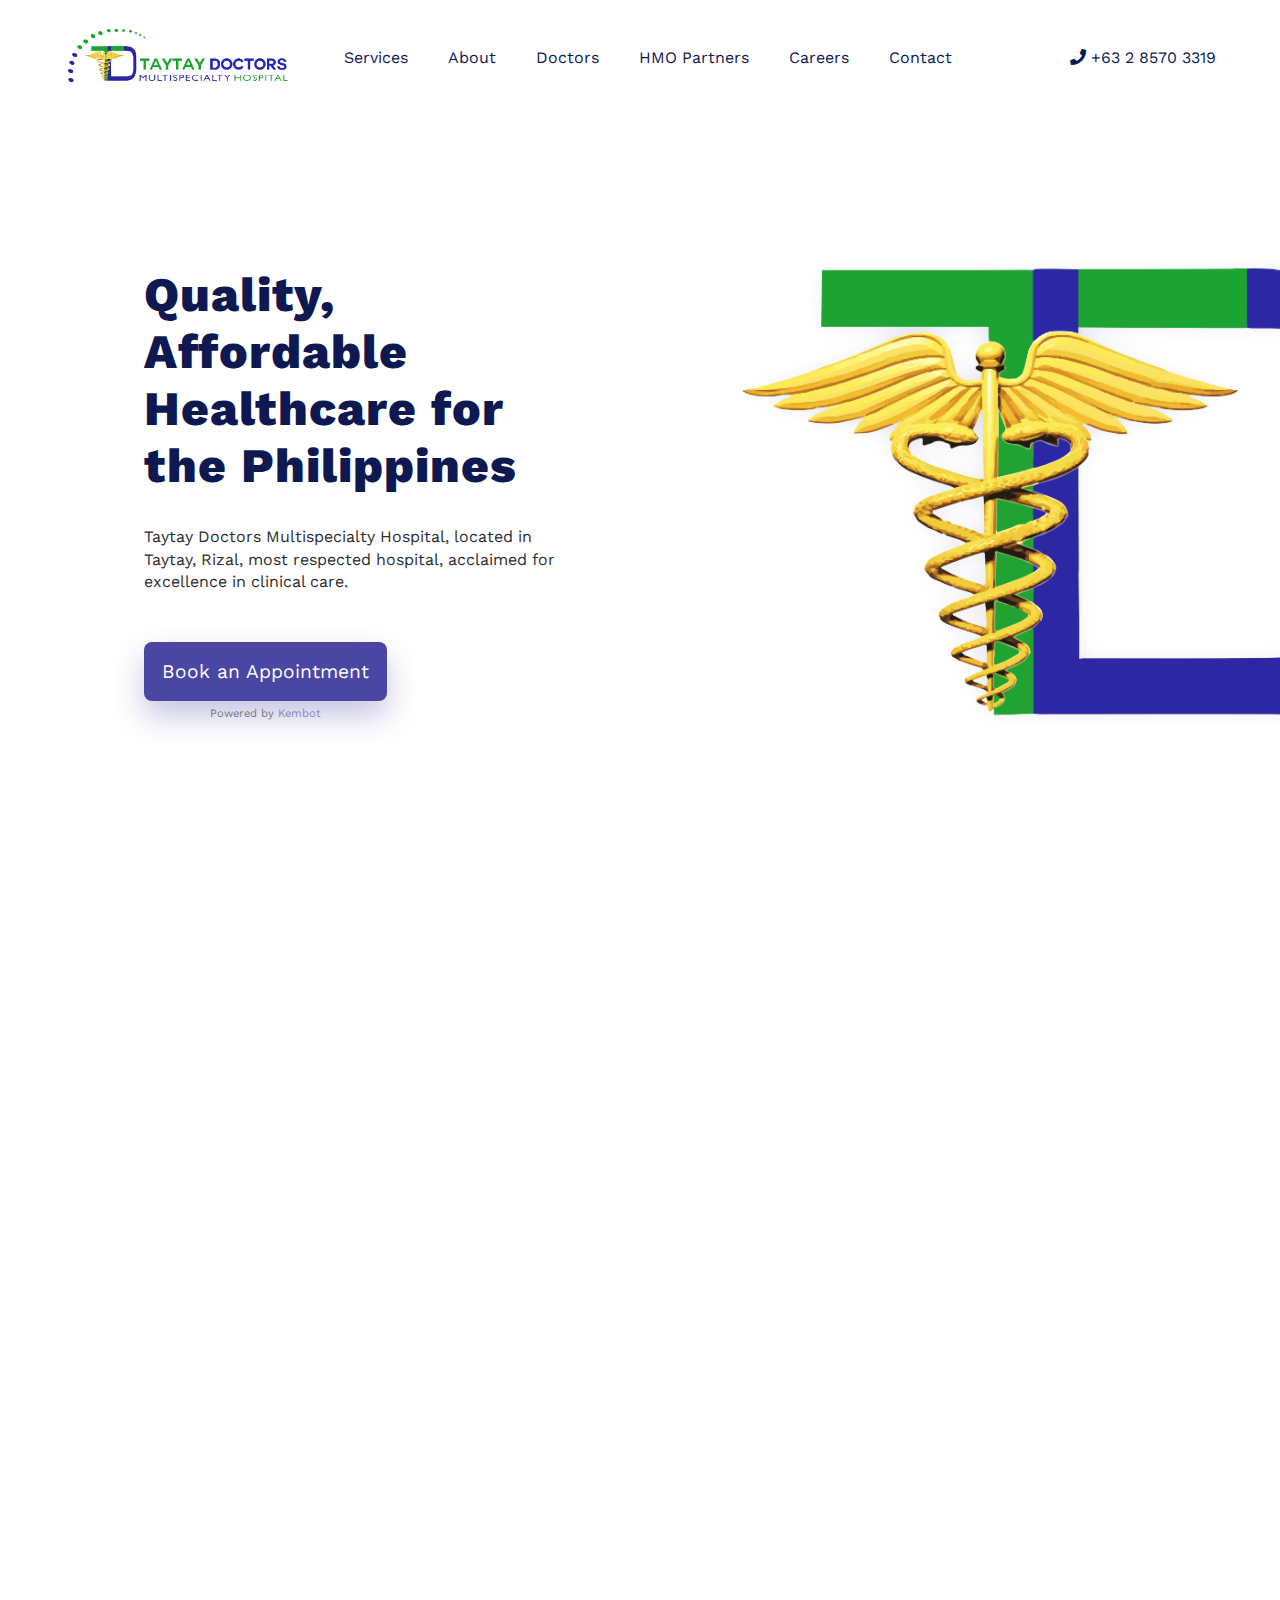
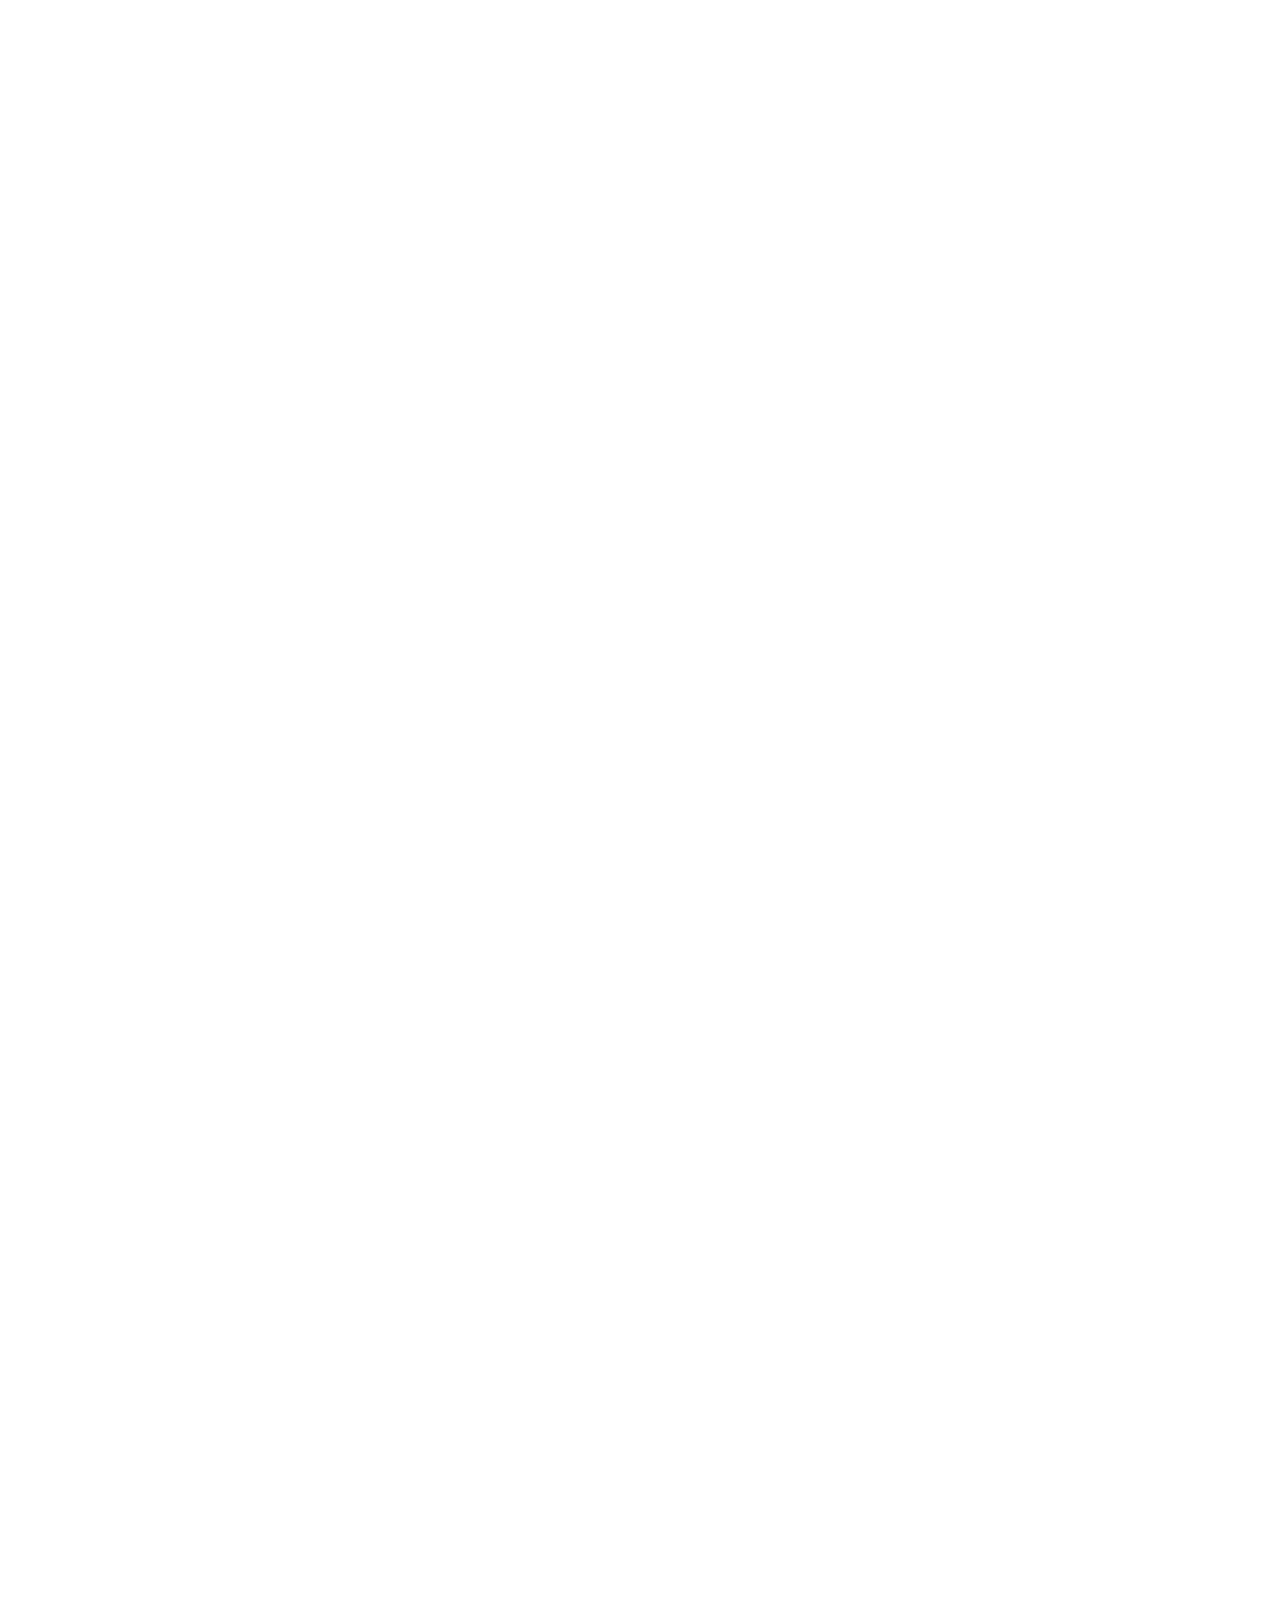
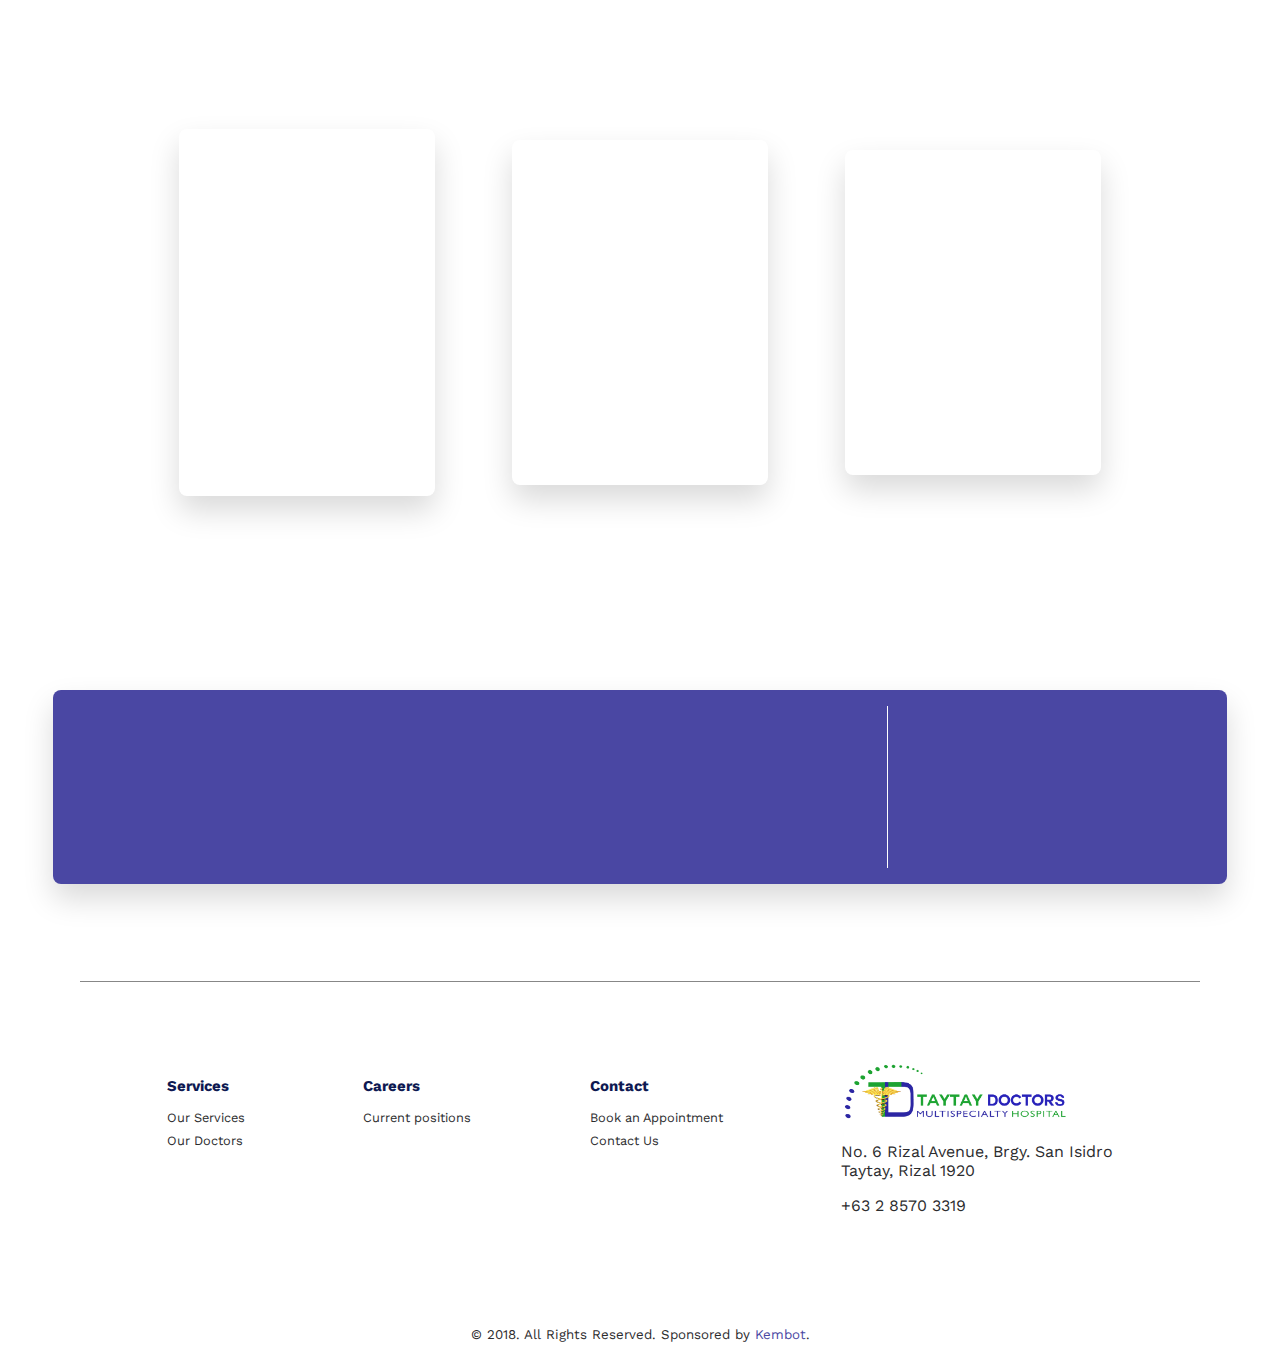
<file: index.html>
<!DOCTYPE html>
<html>
  <head>
    <!-- Primary Meta Tags -->
    <title>Taytay Doctors Multispecialty Hospital</title>
    <meta name="title" content="Taytay Doctors Multispecialty Hospital" />
    <meta
      name="description"
      content="Taytay Doctors Multispecialty Hospital was created by a group of doctors whose objective was to deliver quality and cost effective health care services. It aims to bring expert doctors from the different fields of medicine in order to provide a holistic management of the patient’s medical condition. It also aims to provide wellness programs through patient and family education."
    />

    <!-- Open Graph / Facebook -->
    <meta property="og:type" content="website" />
    <meta property="og:url" content="https://taytaydoctorshospital.com/" />
    <meta
      property="og:title"
      content="Taytay Doctors Multispecialty Hospital"
    />
    <meta
      property="og:description"
      content="Taytay Doctors Multispecialty Hospital was created by a group of doctors whose objective was to deliver quality and cost effective health care services. It aims to bring expert doctors from the different fields of medicine in order to provide a holistic management of the patient’s medical condition. It also aims to provide wellness programs through patient and family education."
    />
    <meta property="og:image" content="./assets/tdmh.jpg" />

    <!-- Twitter -->
    <meta property="twitter:card" content="summary_large_image" />
    <meta property="twitter:url" content="https://taytaydoctorshospital.com/" />
    <meta
      property="twitter:title"
      content="Taytay Doctors Multispecialty Hospital"
    />
    <meta
      property="twitter:description"
      content="Taytay Doctors Multispecialty Hospital was created by a group of doctors whose objective was to deliver quality and cost effective health care services. It aims to bring expert doctors from the different fields of medicine in order to provide a holistic management of the patient’s medical condition. It also aims to provide wellness programs through patient and family education."
    />
    <meta property="twitter:image" content="./assets/tdmh.jpg" />

    <meta name="viewport" content="width=device-width, initial-scale=1" />
    <link href="./sal.css" rel="stylesheet" />
    <link href="./global.css" rel="stylesheet" />
    <link href="./index.css" rel="stylesheet" />
    <link
      href="https://fonts.googleapis.com/css2?family=Work+Sans:wght@400;700;800&display=swap"
      rel="stylesheet"
    />
    <link
      href="https://cdnjs.cloudflare.com/ajax/libs/font-awesome/5.13.1/css/all.min.css"
      rel="stylesheet"
    />
  </head>
  <body>
    <header>
      <a href="/">
        <img class="logo" src="./assets/logo.png" />
      </a>
      <a class="navigation__hamburger">
        <i class="fas fa-bars"></i>
      </a>
      <nav>
        <a href="/services">Services</a>
        <a href="/#about">About</a>
        <a href="/doctors">Doctors</a>
        <a href="/hmo">HMO Partners</a>
        <a href="/careers">Careers</a>
        <a href="/contact">Contact</a>
      </nav>
      <div class="contact">
        <i class="fas fa-phone"></i>
        <a href="tel:+63 2 8570 3319">+63 2 8570 3319</a>
      </div>
    </header>
    <section class="hero">
      <div class="hero__content">
        <h1
          data-sal="slide-left"
          data-sal-duration="350"
          data-sal-delay="200"
          data-sal-easing="ease-in"
        >
          Quality, Affordable Healthcare for the Philippines
        </h1>
        <p
          data-sal="slide-left"
          data-sal-duration="350"
          data-sal-delay="350"
          data-sal-easing="ease-in"
        >
          Taytay Doctors Multispecialty Hospital, located in Taytay, Rizal, most respected hospital, acclaimed for excellence in clinical care.
        </p>
        <div class="button__group">
          <a
            data-sal="slide-left"
            data-sal-duration="350"
            data-sal-delay="500"
            data-sal-easing="ease-in"
            class="button"
            href="https://m.me/TaytayDoctorsMultispecialtyHospital"
            rel="external nofollow"
          >
            Book an Appointment
          </a>
          <div class="button__footnote">
            Powered by <a href="https://kembot.io">Kembot</a>
          </div>
        </div>
      </div>
      <div
        data-sal="slide-left"
        data-sal-duration="350"
        data-sal-delay="600"
        data-sal-easing="ease-in"
        class="hero__image"
      >
        <img src="./assets/hero.png" />
      </div>
    </section>
    <section class="menu">
      <article
        data-sal="slide-up"
        data-sal-duration="300"
        data-sal-delay="200"
        data-sal-easing="ease-in"
      >
        <a
          class="menu__option"
          href="https://m.me/TaytayDoctorsMultispecialtyHospital"
          rel="external nofollow"
        >
          <h3>Book an Appointment</h3>
          <p>
            Schedule a COVID-19, lab, or doctor appointment quickly, any time.
          </p>
        </a>
      </article>
      <article
        data-sal="slide-up"
        data-sal-duration="300"
        data-sal-delay="300"
        data-sal-easing="ease-in"
      >
        <a class="menu__option" href="/services">
          <h3>Services</h3>
          <p>State-of-the-art services available when you need them.</p>
        </a>
      </article>
      <article
        data-sal="slide-up"
        data-sal-duration="300"
        data-sal-delay="400"
        data-sal-easing="ease-in"
      >
        <a class="menu__option" href="/doctors">
          <h3>Find a Doctor</h3>
          <p>
            Our team of doctors are some of the best in the Philippines. Search
            for the speciaist you need now.
          </p>
        </a>
      </article>
    </section>
    <section id="about">
      <figure
        data-sal="slide-right"
        data-sal-duration="350"
        data-sal-delay="200"
        data-sal-easing="ease-in"
        class="section__image"
      >
        <img src="./assets/tdmh.jpg" />
      </figure>
      <article class="section__body">
        <div
          data-sal="slide-left"
          data-sal-duration="350"
          data-sal-delay="300"
          data-sal-easing="ease-in"
          class="tag"
        >
          About Us
        </div>
        <h2
          data-sal="slide-left"
          data-sal-duration="350"
          data-sal-delay="400"
          data-sal-easing="ease-in"
        >
          Taytay Doctors Multispecialty Hospital
        </h2>
        <p
          data-sal="slide-left"
          data-sal-duration="350"
          data-sal-delay="500"
          data-sal-easing="ease-in"
        >
          Taytay Doctors Multispecialty Hospital was created by a group of
          doctors whose objective was to deliver quality and cost effective
          health care services. It aims to bring expert doctors from the
          different fields of medicine in order to provide a holistic management
          of the patient’s medical condition. It also aims to provide wellness
          programs through patient and family education.
        </p>
        <a
          data-sal="slide-left"
          data-sal-duration="350"
          data-sal-delay="600"
          data-sal-easing="ease-in"
          href="/contact"
        >
          Contact Us
          <i class="fas fa-arrow-right"></i>
        </a>
      </article>
    </section>
    <section id="services">
      <article class="section__body">
        <div
          data-sal="slide-right"
          data-sal-duration="350"
          data-sal-delay="200"
          data-sal-easing="ease-in"
          class="tag"
        >
          Our Services
        </div>
        <h2
          data-sal="slide-right"
          data-sal-duration="350"
          data-sal-delay="300"
          data-sal-easing="ease-in"
        >
          TDMH is Your Leader in Quality Healthcare
        </h2>
        <p
          data-sal="slide-right"
          data-sal-duration="350"
          data-sal-delay="400"
          data-sal-easing="ease-in"
        >
          We provide a full range of family care and more than 20 specialty and
          subspecialty health care services for patients in our service area.
        </p>
        <a
          data-sal="slide-right"
          data-sal-duration="350"
          data-sal-delay="500"
          data-sal-easing="ease-in"
          href="/services"
        >
          Learn more about our on-site services
          <i class="fas fa-arrow-right"></i>
        </a>
        <br />
        <a
          data-sal="slide-right"
          data-sal-duration="350"
          data-sal-delay="500"
          data-sal-easing="ease-in"
          href="/doctors"
        >
          Learn more about our specialists
          <i class="fas fa-arrow-right"></i>
        </a>
      </article>
      <figure class="section__image">
        <div class="service__boxrow">
          <div
            data-sal="slide-up"
            data-sal-duration="350"
            data-sal-delay="200"
            data-sal-easing="ease-in"
            class="service__box"
          >
            <svg
              id="Capa_1"
              enable-background="new 0 0 512 512"
              height="512"
              viewBox="0 0 512 512"
              width="512"
              xmlns="http://www.w3.org/2000/svg"
            >
              <g>
                <path
                  d="m430.075 310.136v-108.271c0-12.407-10.093-22.5-22.5-22.5s-22.5 10.093-22.5 22.5v108.271c0 12.406 10.093 22.5 22.5 22.5s22.5-10.094 22.5-22.5zm-30 0v-108.271c0-4.136 3.364-7.5 7.5-7.5s7.5 3.364 7.5 7.5v108.271c0 4.136-3.364 7.5-7.5 7.5s-7.5-3.364-7.5-7.5zm69.333-191.169c0-9.708-7.823-17.605-17.438-17.605h-53.951c-4.142 0-7.5 3.358-7.5 7.5s3.358 7.5 7.5 7.5h53.951c1.345 0 2.438 1.169 2.438 2.605v54.857c0 4.142 3.358 7.5 7.5 7.5s7.5-3.358 7.5-7.5zm35.092 176.296c4.142 0 7.5-3.357 7.5-7.5v-193.902c0-28.016-22.471-50.809-50.092-50.809h-411.816c-27.621 0-50.092 22.793-50.092 50.809v324.278c0 28.016 22.471 50.809 50.092 50.809h411.815c27.621 0 50.092-22.793 50.092-50.809v-95.376c0-4.143-3.358-7.5-7.5-7.5s-7.5 3.357-7.5 7.5v95.376c0 19.745-15.742 35.809-35.092 35.809h-411.815c-19.35 0-35.092-16.063-35.092-35.809v-324.278c0-19.745 15.742-35.809 35.092-35.809h411.815c19.35 0 35.092 16.063 35.092 35.809v193.902c.001 4.143 3.359 7.5 7.501 7.5zm-106.481 115.377h53.951c9.616 0 17.438-7.897 17.438-17.605v-54.857c0-4.143-3.358-7.5-7.5-7.5s-7.5 3.357-7.5 7.5v54.857c0 1.437-1.094 2.605-2.438 2.605h-53.951c-4.142 0-7.5 3.357-7.5 7.5s3.357 7.5 7.5 7.5zm-347.927-229.317c4.142 0 7.5-3.358 7.5-7.5v-54.857c0-1.437 1.094-2.605 2.438-2.605h53.951c4.142 0 7.5-3.358 7.5-7.5s-3.358-7.5-7.5-7.5h-63.889c-4.142 0-7.5 3.358-7.5 7.5v64.962c0 4.143 3.358 7.5 7.5 7.5zm297.483 37.236c12.572.053 23.066-11.005 22.475-23.578-.565-12.013-10.624-21.422-22.898-21.422h-68.652v-21.79h34.387c12.274 0 22.333-9.41 22.898-21.422.598-12.7-9.862-23.632-22.475-23.578h-34.81v-10.474c0-12.274-9.41-22.333-21.422-22.898-12.731-.599-23.628 9.749-23.578 22.475v10.898h-34.387c-12.274 0-22.333 9.41-22.898 21.422-.592 12.57 9.801 23.641 22.475 23.578h34.81v21.79h-17.44c-4.142 0-7.5 3.358-7.5 7.5s3.358 7.5 7.5 7.5h20.94c6.341 0 11.5-5.159 11.5-11.5v-28.79c0-6.341-5.159-11.5-11.5-11.5h-38.311c-4.23.021-7.69-3.649-7.491-7.873.185-3.93 3.736-7.127 7.915-7.127h37.887c6.341 0 11.5-5.159 11.5-11.5v-14.399c-.022-4.225 3.641-7.69 7.873-7.491 3.93.185 7.127 3.736 7.127 7.915v13.974c0 6.341 5.159 11.5 11.5 11.5h38.311c4.217-.026 7.69 3.644 7.491 7.873-.185 3.93-3.736 7.127-7.915 7.127h-37.887c-6.341 0-11.5 5.159-11.5 11.5v28.79c0 6.341 5.159 11.5 11.5 11.5h72.151c4.179 0 7.73 3.197 7.915 7.128.198 4.208-3.272 7.894-7.491 7.872h-72.575c-6.341 0-11.5 5.159-11.5 11.5v28.789c0 6.341 5.159 11.5 11.5 11.5h38.311c4.218-.026 7.69 3.644 7.491 7.873-.185 3.93-3.736 7.127-7.915 7.127h-37.887c-6.341 0-11.5 5.159-11.5 11.5v37.036c0 3.845 1.907 7.417 5.103 9.556 7.846 5.252 14.322-.384 21.262-3.245 12.375-5.102 26.415-3.691 37.56 3.768 11.385 7.622 18.182 20.427 18.182 34.253 0 16.777-9.906 31.702-25.237 38.021l-46.02 18.97c-5.545 2.285-11.351 3.444-17.256 3.444s-11.71-1.159-17.255-3.443l-46.021-18.971c-15.331-6.319-25.237-21.243-25.237-38.021 0-13.827 6.797-26.633 18.182-34.254 11.143-7.459 25.184-8.869 37.561-3.767 5.674 2.339 13.123 6.324 19.071 2.343 3.196-2.139 5.104-5.711 5.104-9.557v-36.134c0-6.341-5.159-11.5-11.5-11.5h-38.311c-4.231.021-7.69-3.648-7.491-7.873.185-3.93 3.736-7.127 7.915-7.127h37.888c6.341 0 11.5-5.159 11.5-11.5v-28.789c0-6.341-5.159-11.5-11.5-11.5h-72.575c-4.23.021-7.69-3.649-7.491-7.873.185-3.93 3.736-7.127 7.915-7.127h16.211c4.142 0 7.5-3.358 7.5-7.5s-3.358-7.5-7.5-7.5h-16.211c-12.274 0-22.333 9.41-22.898 21.422-.592 12.57 9.801 23.641 22.475 23.578h69.074v21.789h-34.387c-12.274 0-22.333 9.41-22.898 21.422-.592 12.569 9.801 23.641 22.475 23.578h34.81v27.404l-3.459-1.426c-17.012-7.01-36.309-5.078-51.621 5.171-15.553 10.411-24.838 27.876-24.838 46.719 0 22.877 13.55 43.244 34.52 51.888l46.021 18.972c7.367 3.036 15.096 4.575 22.971 4.575 7.876 0 15.605-1.539 22.972-4.576l46.019-18.971c20.971-8.644 34.521-29.011 34.521-51.889 0-18.842-9.285-36.307-24.838-46.718-15.312-10.249-34.61-12.183-51.621-5.17l-5.648 2.328v-28.308h34.387c12.274 0 22.333-9.409 22.898-21.422.598-12.701-9.862-23.632-22.475-23.578h-34.809v-21.789h69.075zm-304.983 174.475c0 9.708 7.823 17.605 17.438 17.605h53.951c4.142 0 7.5-3.357 7.5-7.5s-3.358-7.5-7.5-7.5h-53.95c-1.345 0-2.438-1.169-2.438-2.605v-54.857c0-4.143-3.358-7.5-7.5-7.5s-7.5 3.357-7.5 7.5v54.857zm84.333-191.169c0-12.407-10.093-22.5-22.5-22.5s-22.5 10.093-22.5 22.5v108.271c0 12.406 10.093 22.5 22.5 22.5s22.5-10.094 22.5-22.5zm-15 108.271c0 4.136-3.364 7.5-7.5 7.5s-7.5-3.364-7.5-7.5v-108.271c0-4.136 3.364-7.5 7.5-7.5s7.5 3.364 7.5 7.5zm106.684 28.928c-7.854-3.238-16.419-2.377-23.501 2.363-7.325 4.904-11.525 12.846-11.525 21.788 0 10.678 6.262 20.158 15.953 24.152l46.021 18.972c3.721 1.533 7.63 2.3 11.54 2.3s7.818-.767 11.538-2.301l46.02-18.97c9.691-3.995 15.954-13.475 15.954-24.152 0-8.774-4.409-16.936-11.795-21.829-7-4.637-15.693-5.499-23.262-2.311l-26.121 10.768c-7.957 3.279-16.717 3.278-24.667.001zm56.536 24.648 26.153-10.781c.021-.009.043-.018.065-.026 2.977-1.261 6.316-.9 9.164.986 3.181 2.108 5.08 5.594 5.08 9.325 0 4.577-2.618 8.614-6.67 10.284l-46.02 18.971c-3.752 1.548-7.888 1.548-11.644 0l-46.021-18.972c-4.052-1.669-6.669-5.706-6.669-10.284 0-3.909 1.73-7.221 4.871-9.323 1.735-1.162 3.634-1.749 5.566-1.749 1.289 0 2.593.262 3.871.788l26.153 10.781c11.636 4.798 24.457 4.8 36.101 0z"
                />
              </g>
            </svg>
          </div>
          <div
            data-sal="slide-up"
            data-sal-duration="350"
            data-sal-delay="300"
            data-sal-easing="ease-in"
            class="service__box"
          >
            <svg
              id="Capa_1"
              enable-background="new 0 0 512 512"
              height="512"
              viewBox="0 0 512 512"
              width="512"
              xmlns="http://www.w3.org/2000/svg"
            >
              <g>
                <path
                  d="m183.659 358.842c-4.143 0-7.5 3.357-7.5 7.5v13.618c0 4.143 3.357 7.5 7.5 7.5s7.5-3.357 7.5-7.5v-13.618c0-4.143-3.358-7.5-7.5-7.5zm302.372 26.27c4.143 0 7.5-3.357 7.5-7.5v-253.512h3.97c7.995 0 14.5-6.505 14.5-14.5v-27.199c0-7.995-6.505-14.5-14.5-14.5h-149.7c-12.043-39.268-48.639-67.901-91.801-67.901s-79.757 28.633-91.801 67.9h-149.699c-7.995 0-14.5 6.505-14.5 14.5v27.2c-.067 9.688 9.255 15.927 18.47 14.5v331.699c-9.305-1.286-18.47 4.641-18.47 14.5v27.201c0 7.995 6.505 14.5 14.5 14.5h483c7.995 0 14.5-6.505 14.5-14.5v-27.201c.014-10.038-9.208-15.716-18.47-14.5v-43.188c0-4.143-3.357-7.5-7.5-7.5s-7.5 3.357-7.5 7.5v43.188h-234.68v-198.999c0-12.406-10.094-22.5-22.5-22.5h-135.38c-12.406 0-22.5 10.094-22.5 22.5v198.999h-30v-331.699h26.207c4.143 0 7.5-3.357 7.5-7.5s-3.357-7.5-7.5-7.5h-44.677v-26.199h145.897c-.586 4.284-.897 8.656-.897 13.099s.31 8.815.897 13.1h-66.22c-4.143 0-7.5 3.357-7.5 7.5s3.357 7.5 7.5 7.5h69.522c12.044 39.267 48.64 67.9 91.801 67.9s79.757-28.633 91.801-67.9h130.729v253.512c.001 4.142 3.358 7.5 7.501 7.5zm-324.87-135.812h60.189c4.136 0 7.5 3.364 7.5 7.5v198.999h-67.689zm-82.691 7.5c0-4.136 3.364-7.5 7.5-7.5h60.19v206.499h-67.69zm407.541 213.999c.006 0 .013.001.019.001s.013-.001.019-.001h10.951v26.201h-482v-26.201zm-230.011-293.799c-44.663 0-81-36.337-81-81s36.337-81 81-81 81 36.337 81 81-36.337 81-81 81zm95.103-67.9c.587-4.285.897-8.656.897-13.1s-.31-8.815-.897-13.1h145.897v26.2zm-97.363-49.592-34.231 34.231c-10.61 10.482-10.657 28.196 0 38.752 0 0 0 0 .001.001 10.485 10.485 28.268 10.603 38.752 0l34.231-34.231c10.596-10.504 10.456-28.296 0-38.752-10.578-10.577-28.26-10.593-38.753-.001zm-6.086 62.377c-4.747 4.794-12.811 4.775-17.538.001l-.001-.001c-4.793-4.746-4.793-12.792.001-17.538l11.812-11.812 17.538 17.538zm34.231-34.231-11.812 11.812-17.538-17.538 11.812-11.812c4.74-4.803 12.765-4.774 17.539 0 4.749 4.749 4.796 12.793-.001 17.538zm-158.226 271.188c-4.143 0-7.5 3.357-7.5 7.5v13.618c0 4.143 3.357 7.5 7.5 7.5s7.5-3.357 7.5-7.5v-13.618c0-4.143-3.358-7.5-7.5-7.5zm172.688-124.54c-12.406 0-22.5 10.094-22.5 22.5v82.698c0 12.406 10.094 22.5 22.5 22.5h129.684c12.406 0 22.5-10.094 22.5-22.5v-82.698c0-12.406-10.094-22.5-22.5-22.5zm57.342 112.698h-57.342c-4.136 0-7.5-3.364-7.5-7.5v-33.849h64.842zm0-56.348h-64.842v-33.85c0-4.136 3.364-7.5 7.5-7.5h57.342zm79.842 48.848c0 4.136-3.364 7.5-7.5 7.5h-57.342v-41.349h64.842zm0-82.698v33.85h-64.842v-41.35h57.342c4.135 0 7.5 3.364 7.5 7.5z"
                />
              </g>
            </svg>
          </div>
        </div>
        <div
          data-sal="slide-up"
          data-sal-duration="350"
          data-sal-delay="400"
          data-sal-easing="ease-in"
          class="service__boxrow"
        >
          <div class="service__box">
            <svg
              id="Capa_1"
              enable-background="new 0 0 512 512"
              height="512"
              viewBox="0 0 512 512"
              width="512"
              xmlns="http://www.w3.org/2000/svg"
            >
              <g>
                <path
                  d="m496.5 467h-14.5v-274.5h22.5c4.142 0 7.5-3.358 7.5-7.5s-3.358-7.5-7.5-7.5h-22.5v-27c0-8.547-6.953-15.5-15.5-15.5h-14c-8.547 0-15.5 6.953-15.5 15.5v27h-30v-133.79c8.729-3.096 15-11.433 15-21.21 0-12.407-10.093-22.5-22.5-22.5h-107c-12.407 0-22.5 10.093-22.5 22.5 0 9.777 6.271 18.114 15 21.21v133.79h-58v-64.691c0-4.142-3.358-7.5-7.5-7.5s-7.5 3.358-7.5 7.5v64.691h-92v-132.5h92v32.809c0 4.142 3.358 7.5 7.5 7.5s7.5-3.358 7.5-7.5v-34.099c8.729-3.096 15-11.433 15-21.21 0-12.407-10.093-22.5-22.5-22.5h-107c-12.407 0-22.5 10.093-22.5 22.5 0 9.777 6.271 18.114 15 21.21v133.79h-30v-42c0-8.547-6.953-15.5-15.5-15.5h-14c-8.547 0-15.5 6.953-15.5 15.5v42h-22.5c-4.142 0-7.5 3.358-7.5 7.5s3.358 7.5 7.5 7.5h22.5v274.5h-14.5c-8.547 0-15.5 6.953-15.5 15.5v14c0 8.547 6.953 15.5 15.5 15.5h481c8.547 0 15.5-6.953 15.5-15.5v-14c0-8.547-6.953-15.5-15.5-15.5zm-44.5-316.5c0-.276.224-.5.5-.5h14c.276 0 .5.224.5.5v316.5h-15zm-159.5-135.5h107c4.136 0 7.5 3.364 7.5 7.5s-3.364 7.5-7.5 7.5h-107c-4.136 0-7.5-3.364-7.5-7.5s3.364-7.5 7.5-7.5zm7.5 162.5v-132.5h92v132.5zm92 15v160.5c0 25.364-20.636 46-46 46s-46-20.636-46-46v-160.5zm-180 0v160.5c0 25.364-20.636 46-46 46s-46-20.636-46-46v-160.5zm-99.5-177.5h107c4.136 0 7.5 3.364 7.5 7.5s-3.364 7.5-7.5 7.5h-107c-4.136 0-7.5-3.364-7.5-7.5s3.364-7.5 7.5-7.5zm-67.5 120.5c0-.276.224-.5.5-.5h14c.276 0 .5.224.5.5v331.5h-15zm452 361c0 .275-.224.5-.5.5h-481c-.276 0-.5-.225-.5-.5v-14c0-.275.224-.5.5-.5h350.081c4.142 0 7.5-3.357 7.5-7.5s-3.358-7.5-7.5-7.5h-290.581v-274.5h30v160.5c0 33.636 27.364 61 61 61s61-27.364 61-61v-160.5h58v160.5c0 33.636 27.364 61 61 61s61-27.364 61-61v-160.5h30v274.5h-36.419c-4.142 0-7.5 3.357-7.5 7.5s3.358 7.5 7.5 7.5h95.919c.276 0 .5.225.5.5zm-144.792-181c4.142 0 7.5-3.358 7.5-7.5s-3.358-7.5-7.5-7.5-7.5 3.358-7.5 7.5 3.358 7.5 7.5 7.5zm15-38.5c4.142 0 7.5-3.358 7.5-7.5s-3.358-7.5-7.5-7.5-7.5 3.358-7.5 7.5 3.358 7.5 7.5 7.5zm-7.5 75.029c-4.142 0-7.5 3.358-7.5 7.5s3.358 7.5 7.5 7.5 7.5-3.358 7.5-7.5-3.357-7.5-7.5-7.5zm-215.487-75.15c4.142 0 7.5-3.357 7.5-7.5 0-4.142-3.358-7.5-7.5-7.5s-7.5 3.358-7.5 7.5 3.358 7.5 7.5 7.5zm188.923-7.5c4.142 0 7.5-3.357 7.5-7.5 0-4.142-3.358-7.5-7.5-7.5s-7.5 3.358-7.5 7.5 3.358 7.5 7.5 7.5zm-188.923 88.704c4.142 0 7.5-3.358 7.5-7.5s-3.358-7.5-7.5-7.5-7.5 3.358-7.5 7.5 3.358 7.5 7.5 7.5zm26.548 8.946c0 4.142 3.358 7.5 7.5 7.5s7.5-3.358 7.5-7.5-3.358-7.5-7.5-7.5-7.5 3.358-7.5 7.5zm-4.769-44.029c4.142 0 7.5-3.358 7.5-7.5s-3.358-7.5-7.5-7.5-7.5 3.358-7.5 7.5 3.358 7.5 7.5 7.5zm23.221-46.121c4.142 0 7.5-3.357 7.5-7.5 0-4.142-3.358-7.5-7.5-7.5s-7.5 3.358-7.5 7.5 3.358 7.5 7.5 7.5zm136.423 63.212c4.142 0 7.5-3.358 7.5-7.5s-3.358-7.5-7.5-7.5-7.5 3.358-7.5 7.5 3.358 7.5 7.5 7.5z"
                />
              </g>
            </svg>
          </div>
          <div
            data-sal="slide-up"
            data-sal-duration="350"
            data-sal-delay="500"
            data-sal-easing="ease-in"
            class="service__box"
          >
            <svg
              id="Capa_1"
              enable-background="new 0 0 512 512"
              height="512"
              viewBox="0 0 512 512"
              width="512"
              xmlns="http://www.w3.org/2000/svg"
            >
              <g>
                <path
                  d="m315.5 69.721c4.143 0 7.5-3.358 7.5-7.5v-22.649c0-4.142-3.357-7.5-7.5-7.5s-7.5 3.358-7.5 7.5v22.649c0 4.142 3.357 7.5 7.5 7.5zm-36.904 1.392c2.055 3.646 6.664 4.851 10.217 2.847 3.608-2.035 4.883-6.609 2.848-10.217l-9.511-16.86c-2.034-3.607-6.61-4.881-10.217-2.847-3.608 2.035-4.883 6.609-2.848 10.217zm63.592 2.847c3.545 1.999 8.161.799 10.217-2.847l9.511-16.86c2.035-3.608.761-8.182-2.848-10.217-3.605-2.035-8.182-.76-10.217 2.847l-9.511 16.86c-2.035 3.608-.761 8.182 2.848 10.217zm144.173 206.015-60.8-20.26c-3.446-1.149-6.219-3.742-7.605-7.116l-33.879-82.428c-5.798-14.118-19.413-23.241-34.688-23.241h-.389v-13.502c0-18.472-15.028-33.5-33.5-33.5s-33.5 15.028-33.5 33.5v13.502h-50.961c-.013 0-.026-.002-.039-.002s-.026.002-.039.002h-193.461c-20.678 0-37.5 16.822-37.5 37.5v49.498c0 4.142 3.357 7.5 7.5 7.5s7.5-3.358 7.5-7.5v-49.498c0-12.407 10.094-22.5 22.5-22.5h186v161.998h-208.5v-55c0-4.142-3.357-7.5-7.5-7.5s-7.5 3.358-7.5 7.5v118.002c0 20.678 16.822 37.5 37.5 37.5h19.212c3.723 31.212 30.339 55.498 62.538 55.498s58.815-24.286 62.538-55.498h136.674c3.723 31.212 30.339 55.498 62.538 55.498s58.815-24.286 62.538-55.498h30.962c20.678 0 37.5-16.822 37.5-37.5v-71.38c0-16.171-10.304-30.468-25.639-35.575zm-367.111 184.953c-26.468 0-48-21.533-48-48s21.532-48 48-48 48 21.533 48 48-21.532 48-48 48zm104.25-55.498h-41.712c-3.721-31.214-30.339-55.502-62.538-55.502s-58.817 24.288-62.538 55.502h-19.212c-12.406 0-22.5-10.093-22.5-22.5v-48.002h208.5zm73.5-276.002c0-10.201 8.299-18.5 18.5-18.5s18.5 8.299 18.5 18.5v13.502h-37zm84 331.5c-26.468 0-48-21.533-48-48s21.532-48 48-48 48 21.533 48 48-21.532 48-48 48zm116-141h-114.397c-4.143 0-7.5 3.358-7.5 7.5s3.357 7.5 7.5 7.5h114.397v48.002c0 12.407-10.094 22.5-22.5 22.5h-30.962c-3.721-31.214-30.339-55.502-62.538-55.502s-58.817 24.288-62.538 55.502h-79.962v-70.502h109.103c4.143 0 7.5-3.358 7.5-7.5s-3.357-7.5-7.5-7.5h-109.103v-161.998h110.89c9.165 0 17.335 5.471 20.813 13.941l33.879 82.43c3.047 7.413 9.147 13.114 16.737 15.644l60.801 20.26c9.199 3.064 15.38 11.642 15.38 21.344zm-140.781-139.167c-1.915-4.758-6.467-7.833-11.596-7.833h-78.623c-6.893 0-12.5 5.607-12.5 12.5v69.5c0 6.893 5.607 12.5 12.5 12.5h106.598c8.63.064 14.889-9.16 11.596-17.168zm-87.719 71.667v-64.5h74.434l25.963 64.5zm112.5 138c-12.406 0-22.5 10.093-22.5 22.5s10.094 22.5 22.5 22.5 22.5-10.093 22.5-22.5-10.094-22.5-22.5-22.5zm0 30c-4.136 0-7.5-3.364-7.5-7.5s3.364-7.5 7.5-7.5 7.5 3.364 7.5 7.5-3.364 7.5-7.5 7.5zm-252.75-247.5h-18c-7.444 0-13.5 6.056-13.5 13.5v30h-30c-7.444 0-13.5 6.056-13.5 13.5v18c0 7.444 6.056 13.5 13.5 13.5h30v30c0 7.444 6.056 13.5 13.5 13.5h18c7.444 0 13.5-6.056 13.5-13.5v-30h30c7.444 0 13.5-6.056 13.5-13.5v-18c0-7.444-6.056-13.5-13.5-13.5h-30v-30c0-7.444-6.056-13.5-13.5-13.5zm42 58.5v15h-33c-5.79 0-10.5 4.71-10.5 10.5v33h-15v-33c0-5.79-4.71-10.5-10.5-10.5h-33v-15h33c5.79 0 10.5-4.71 10.5-10.5v-33h15v33c0 5.79 4.71 10.5 10.5 10.5zm-51 159c-12.406 0-22.5 10.093-22.5 22.5s10.094 22.5 22.5 22.5 22.5-10.093 22.5-22.5-10.094-22.5-22.5-22.5zm0 30c-4.136 0-7.5-3.364-7.5-7.5s3.364-7.5 7.5-7.5 7.5 3.364 7.5 7.5-3.364 7.5-7.5 7.5z"
                />
              </g>
            </svg>
          </div>
        </div>
      </figure>
    </section>
    <section id="announcements">
      <h2
        data-sal="fade"
        data-sal-duration="350"
        data-sal-delay="200"
        data-sal-easing="ease-in"
      >
        Latest Announcements
      </h2>
      <div class="announcements__container">
        <article class="announcement">
          <div
            class="date__container"
            data-sal="slide-up"
            data-sal-duration="350"
            data-sal-delay="300"
            data-sal-easing="ease-in"
          >
            <div class="date__day">
              13
            </div>
            <div class="date__month">
              Jul
            </div>
          </div>
          <h3
            data-sal="slide-up"
            data-sal-duration="350"
            data-sal-delay="350"
            data-sal-easing="ease-in"
          >
            New Automated Appointment System
          </h3>
          <p
            data-sal="slide-up"
            data-sal-duration="350"
            data-sal-delay="400"
            data-sal-easing="ease-in"
          >
            Send us a message on Facebook to book your next appointment for
            COVID-19 tests, laboratory testing, or doctor appointments. We
            believe in making your path to health as easy as possible.
          </p>
        </article>
        <article class="announcement">
          <div
            class="date__container"
            data-sal="slide-up"
            data-sal-duration="350"
            data-sal-delay="500"
            data-sal-easing="ease-in"
          >
            <div class="date__day">
              01
            </div>
            <div class="date__month">
              May
            </div>
          </div>
          <h3
            data-sal="slide-up"
            data-sal-duration="350"
            data-sal-delay="550"
            data-sal-easing="ease-in"
          >
            COVID-19 PCR Tests Available
          </h3>
          <p
            data-sal="slide-up"
            data-sal-duration="350"
            data-sal-delay="600"
            data-sal-easing="ease-in"
          >
            In fulfillment of our commitment to serve the community, TDMH's
            Laboratory is currently providing COVID-19 swab testing for
            individuals! Appointments available Monday - Sunday (8:00 AM - 2:00
            PM)
          </p>
        </article>
        <article class="announcement">
          <div
            class="date__container"
            data-sal="slide-up"
            data-sal-duration="350"
            data-sal-delay="700"
            data-sal-easing="ease-in"
          >
            <div class="date__day">
              13
            </div>
            <div class="date__month">
              Apr
            </div>
          </div>
          <h3
            data-sal="slide-up"
            data-sal-duration="350"
            data-sal-delay="750"
            data-sal-easing="ease-in"
          >
            Contact Us, We Deliver
          </h3>
          <p
            data-sal="slide-up"
            data-sal-duration="350"
            data-sal-delay="800"
            data-sal-easing="ease-in"
          >
            Taytay Doctors Multispecialty Hospital's Pharmacy can now deliver
            your medicine and wellness products to your home! Call or message us
            on Facebook to place an order.
          </p>
        </article>
      </div>
    </section>
    <footer>
      <div class="appointments__modal">
        <div class="modal__content">
          <h2
            class="modal__header"
            data-sal="fade"
            data-sal-duration="350"
            data-sal-delay="200"
            data-sal-easing="ease-in"
          >
            Schedule an Appointment
          </h2>
          <p
            data-sal="fade"
            data-sal-duration="350"
            data-sal-delay="300"
            data-sal-easing="ease-in"
          >
            No need to schedule in person by phone. Schedule your appointment
            quickly and easily today.
          </p>
        </div>
        <div
          data-sal="fade"
          data-sal-duration="350"
          data-sal-delay="300"
          data-sal-easing="ease-in"
          class="modal__action"
        >
          <a
            href="https://m.me/TaytayDoctorsMultispecialtyHospital"
            class="button"
            >Book an Appointment</a
          >
        </div>
      </div>
      <nav>
        <ul>
          <li>
            <h3><a href="/services">Services</a></h3>
          </li>
          <li><a href="/services">Our Services</a></li>
          <li><a href="/doctors">Our Doctors</a></li>
        </ul>
        <ul>
          <li>
            <h3><a href="/careers">Careers</a></h3>
          </li>
          <li><a href="/careers">Current positions</a></li>
        </ul>
        <ul>
          <li>
            <a href="/contact"><h3>Contact</h3></a>
          </li>
          <li>
            <a
              href="https://m.me/TaytayDoctorsMultispecialtyHospital"
              rel="external nofollow"
              >Book an Appointment</a
            >
          </li>
          <li><a href="/contact">Contact Us</a></li>
        </ul>
        <div class="address">
          <img alt="Logo" class="logo" src="./assets/logo.png" />
          <p>
            No. 6 Rizal Avenue, Brgy. San Isidro
            <br />
            Taytay, Rizal 1920
          </p>
          <p><a href="tel:+63 2 8570 3319">+63 2 8570 3319</a></p>
        </div>
      </nav>
      <small
        >© 2018. All Rights Reserved. Sponsored by
        <a href="https://kembot.io">Kembot</a>.</small
      >
    </footer>

    <script src="./js/sal.js"></script>
    <script src="./js/main.js"></script>
  </body>
</html>
</file>
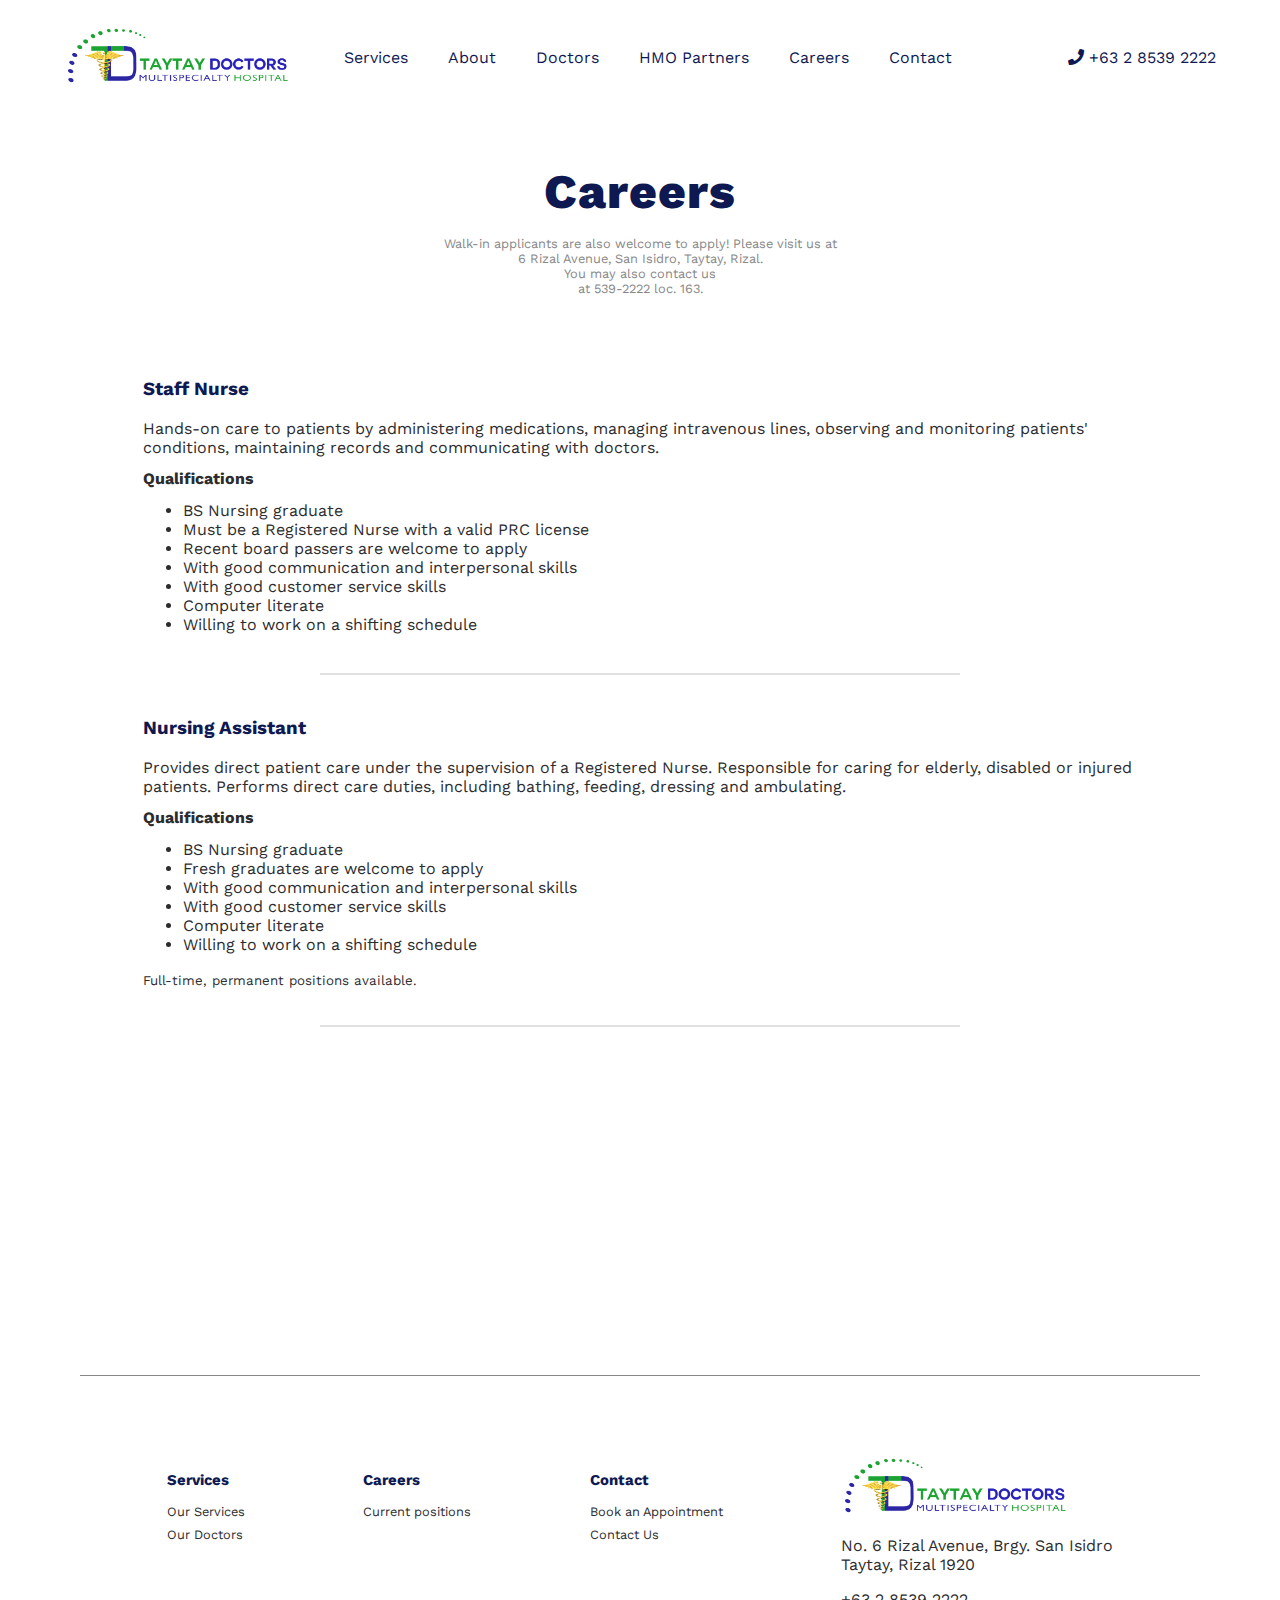
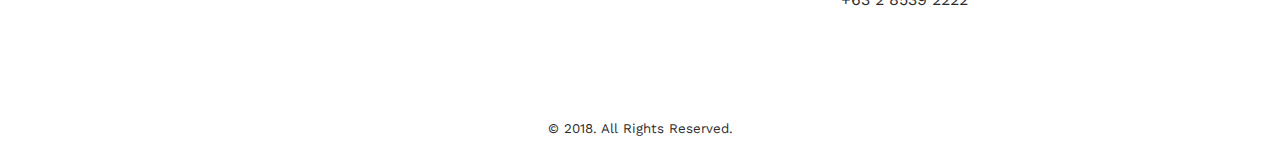
<file: careers.html>
<!DOCTYPE html>
<html>
  <head>
    <!-- Primary Meta Tags -->
    <title>Taytay Doctors Multispecialty Hospital | Careers</title>
    <meta name="title" content="Taytay Doctors Multispecialty Hospital | Careers">
    <meta name="description" content="">

    <!-- Open Graph / Facebook -->
    <meta property="og:type" content="website">
    <meta property="og:url" content="https://taytaydoctorshospital.com/">
    <meta property="og:title" content="Taytay Doctors Multispecialty Hospital | Careers">
    <meta property="og:description" content="">
    <meta property="og:image" content="./assets/tdmh.jpg">

    <!-- Twitter -->
    <meta property="twitter:card" content="summary_large_image">
    <meta property="twitter:url" content="https://taytaydoctorshospital.com/">
    <meta property="twitter:title" content="Taytay Doctors Multispecialty Hospital | Careers">
    <meta property="twitter:description" content="">
    <meta property="twitter:image" content="./assets/tdmh.jpg">

    <meta name="viewport" content="width=device-width, initial-scale=1">
    <link href="./sal.css" rel="stylesheet">
    <link href="./global.css" rel="stylesheet">
    <link href="./careers.css" rel="stylesheet">
    <link href="https://fonts.googleapis.com/css2?family=Work+Sans:wght@400;700;800&display=swap" rel="stylesheet"> 
    <link href="https://cdnjs.cloudflare.com/ajax/libs/font-awesome/5.13.1/css/all.min.css" rel="stylesheet">
  </head>
  <body>
    <header>
      <a href="/">
        <img
          class="logo"
          src="./assets/logo.png"
        />
      </a>
      <a class="navigation__hamburger">
        <i class="fas fa-bars"></i>
      </a>
      <nav>
        <a href="/services">Services</a>
        <a href="/#about">About</a>
        <a href="/doctors">Doctors</a>
        <a href="/hmo">HMO Partners</a>
        <a class="active" href="/careers">Careers</a>
        <a href="/contact">Contact</a>
      </nav>
      <div class="contact">
        <i class="fas fa-phone"></i>
        <a href="tel:+63 2 8539 2222">+63 2 8539 2222</a>
      </div>
    </header>
    <section class="careers">
      <div id="hero">
        <h1
        data-sal="fade"
        data-sal-duration="350"
        data-sal-delay="200"
        data-sal-easing="ease-in">Careers</h1>
        <div
        data-sal="slide-up"
        data-sal-duration="350"
        data-sal-delay="300"
        data-sal-easing="ease-in"
        class="careers__details">Walk-in applicants are also welcome to apply! Please visit us at
          <br />6 Rizal Avenue, San Isidro, Taytay, Rizal.
          <br />You may also contact us
          <br />at 539-2222 loc. 163.
        </div>
      </div>
      <div class="careers__container">
        <!-- Career listings -->
        <div class="career">
          <h3
            data-sal="fade"
            data-sal-duration="350"
            data-sal-delay="400"
            data-sal-easing="ease-in"
          >Staff Nurse</h3>
          <article
          data-sal="fade"
          data-sal-duration="350"
          data-sal-delay="500"
          data-sal-easing="ease-in"
          class="career__details">
            <p>Hands-on care to patients by administering medications, managing intravenous lines, observing and monitoring patients' conditions, maintaining records and communicating with doctors.</p>
            <p>
              <strong>Qualifications</strong>
              <ul>
                <li>BS Nursing graduate</li>
                <li>Must be a Registered Nurse with a valid PRC license</li>
                <li>Recent board passers are welcome to apply</li>
                <li>With good communication and interpersonal skills</li>
                <li>With good customer service skills</li>
                <li>Computer literate</li>
                <li>Willing to work on a shifting schedule</li>
              </ul>
            </p>
          </article>
        </div>
        <hr>
        <div class="career">
          <h3
            data-sal="fade"
            data-sal-duration="350"
            data-sal-delay="400"
            data-sal-easing="ease-in"
          >Nursing Assistant</h3>
          <article
            data-sal="fade"
            data-sal-duration="350"
            data-sal-delay="500"
            data-sal-easing="ease-in"
            class="career__details"
          >
            <p>Provides direct patient care under the supervision of a Registered Nurse. Responsible for caring for elderly, disabled or injured patients. Performs direct care duties, including bathing, feeding, dressing and ambulating.</p>
            <p>
              <strong>Qualifications</strong>
              <ul>
                <li>BS Nursing graduate</li>
                <li>Fresh graduates are welcome to apply</li>
                <li>With good communication and interpersonal skills</li>
                <li>With good customer service skills</li>
                <li>Computer literate</li>
                <li>Willing to work on a shifting schedule</li>
              </ul>
              <small>Full-time, permanent positions available.</small>
            </p>
          </article>
        </div>
        <hr>
        <div class="career">
          <h3
            data-sal="fade"
            data-sal-duration="350"
            data-sal-delay="400"
            data-sal-easing="ease-in"
          >Nursing Orderly/Aide</h3>
          <article
          data-sal="fade"
          data-sal-duration="350"
          data-sal-delay="500"
          data-sal-easing="ease-in"
          class="career__details">
            <p>Performs various patient care activities and related services necessary in caring for the personal needs and comfort of patients.</p>
            <p>
              <strong>Qualifications</strong>
              <ul>
                <li>Male, should be physically fit due to work requirements</li>
                <li>At least High school graduate</li>
                <li>With good communication and interpersonal skills</li>
                <li>With good customer service skills</li>
                <li>Willing to work on a shifting schedule</li>
              </ul>
              <small>Full-time, permanent positions available.</small>
            </p> 
          </article>
        </div>
      </div>
    </section>
    <footer>
      <nav>
        <ul>
          <li><h3><a href="/services">Services</h3></a></li>
          <li><a href="/services">Our Services</a></li>
          <li><a href="/doctors">Our Doctors</a></li>
        </ul>
        <ul>
          <li><h3><a href="/careers">Careers</h3></a></li>
          <li><a href="/careers">Current positions</a></li>
        </ul>
        <ul>
          <li><a href="/contact"><h3>Contact</h3></a></li>
          <li><a href="https://m.me/TaytayDoctorsMultispecialtyHospital" rel="external nofollow">Book an Appointment</a></li>
          <li><a href="/contact">Contact Us</a></li>
        </ul>
        <div class="address">
          <img alt="Logo" class="logo" src="./assets/logo.png" />
          <p>
            No. 6 Rizal Avenue, Brgy. San Isidro
            <br>
            Taytay, Rizal 1920
          </p>
          <p><a href="tel:+63 2 8539 2222">+63 2 8539 2222</a></p>
        </div>
      </nav>
      <small>© 2018. All Rights Reserved.</small>
    </footer>
    <script src="./js/sal.js"></script>
    <script src="./js/main.js"></script>
  </body>
</html>
</file>
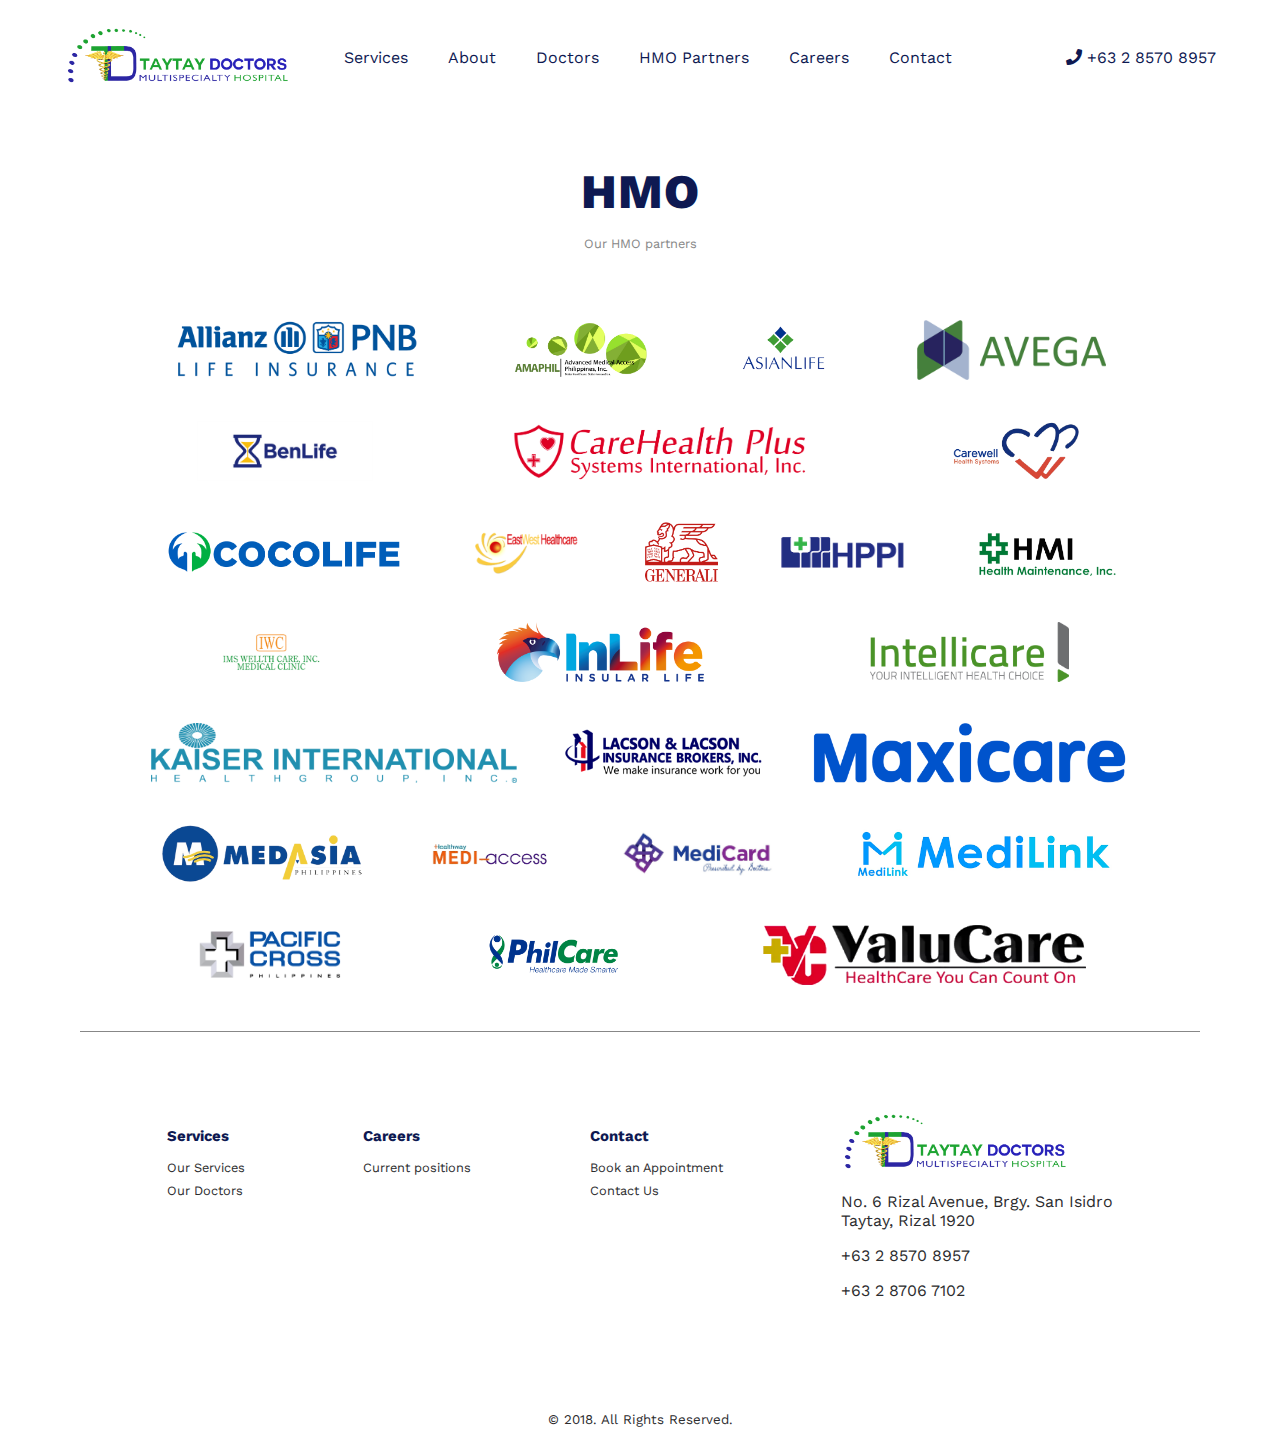
<file: hmo.html>
<!DOCTYPE html>
<html>
  <head>
    <!-- Primary Meta Tags -->
    <title>Taytay Doctors Multispecialty Hospital | HMO</title>
    <meta name="title" content="Taytay Doctors Multispecialty Hospital | HMO">
    <meta name="description" content="A directory of HMOs that Taytay Doctors Multispecialty Hospital is partnered with, such as Cocolife, Insular Life, Maxicare, Pacific Cross, PhilCare and more.">

    <!-- Open Graph / Facebook -->
    <meta property="og:type" content="website">
    <meta property="og:url" content="https://taytaydoctorshospital.com/">
    <meta property="og:title" content="Taytay Doctors Multispecialty Hospital | HMO">
    <meta property="og:description" content="A directory of HMOs that Taytay Doctors Multispecialty Hospital is partnered with, such as Cocolife, Insular Life, Maxicare, Pacific Cross, PhilCare and more.">
    <meta property="og:image" content="./assets/tdmh.jpg">

    <!-- Twitter -->
    <meta property="twitter:card" content="summary_large_image">
    <meta property="twitter:url" content="https://taytaydoctorshospital.com/">
    <meta property="twitter:title" content="Taytay Doctors Multispecialty Hospital | HMO">
    <meta property="twitter:description" content="A directory of HMOs that Taytay Doctors Multispecialty Hospital is partnered with, such as Cocolife, Insular Life, Maxicare, Pacific Cross, PhilCare and more.">
    <meta property="twitter:image" content="./assets/tdmh.jpg">

    <meta name="viewport" content="width=device-width, initial-scale=1">
    <link href="./sal.css" rel="stylesheet">
    <link href="./global.css" rel="stylesheet">
    <link href="./hmo.css" rel="stylesheet">
    <link href="https://fonts.googleapis.com/css2?family=Work+Sans:wght@400;700;800&display=swap" rel="stylesheet"> 
    <link href="https://cdnjs.cloudflare.com/ajax/libs/font-awesome/5.13.1/css/all.min.css" rel="stylesheet">
  </head>
  <body>
    <header>
      <a href="/">
        <img
          class="logo"
          src="./assets/logo.png"
        />
      </a>
      <a class="navigation__hamburger">
        <i class="fas fa-bars"></i>
      </a>
      <nav>
        <a href="/services">Services</a>
        <a href="/#about">About</a>
        <a href="/doctors">Doctors</a>
        <a class="active" href="/hmo">HMO Partners</a>
        <a href="/careers">Careers</a>
        <a href="/contact">Contact</a>
      </nav>
      <div class="contact">
        <i class="fas fa-phone"></i>
        <a href="tel:+63 2 8570 8957">+63 2 8570 8957</a>
      </div>
    </header>
    <section class="hmo">
      <div id="hero">
        <h1
        data-sal="fade"
        data-sal-duration="350"
        data-sal-delay="200"
        data-sal-easing="ease-in">HMO</h1>
        <div
        data-sal="slide-up"
        data-sal-duration="350"
        data-sal-delay="300"
        data-sal-easing="ease-in"
        class="hmo__details">Our HMO partners
        </div>
      </div>
      <div class="hmo__content">
        <!-- Format for HMO image: <img alt="<HMO name>" src="<image source>" />-->
        <img alt="Allianz PNB" src="./assets/hmos/allianz.png" />
        <img alt="Amaphil" src="./assets/hmos/amaphil.png" />
        <img alt="Asianlife" src="./assets/hmos/asianlife.png" />
        <img alt="Avega" src="./assets/hmos/avega.png" />
        <img alt="BenLife Insurance" src="./assets/hmos/benlife.png" />
        <img alt="CareHealth Plus" src="./assets/hmos/carehealth.png" />
        <img alt="CareWell" src="./assets/hmos/carewell.png" />
        <img alt="Cocolife" src="./assets/hmos/cocolife.png" />
        <img alt="East West Healthcare" src="./assets/hmos/eastwest.png" />
        <img alt="Generali" src="./assets/hmos/generali.png" />
        <img alt="HPPI" src="./assets/hmos/hppi.png" />
        <img alt="HMI" src="./assets/hmos/hmi.png" />
        <img alt="IMS Wellt Care Inc." src="./assets/hmos/ims.png" />
        <img alt="Insular Health Care" src="./assets/hmos/insular.png" />
        <img alt="Intellicare" src="./assets/hmos/intellicare.png" />
        <img alt="Kaiser International" src="./assets/hmos/kaiser.png" />
        <img alt="Lacson & Lacson Insurance Broker's Inc." src="./assets/hmos/lacson.png" />
        <img alt="Maxicare" src="./assets/hmos/maxicare.png" />
        <img alt="MedAsia" src="./assets/hmos/medasia.png" />
        <img alt="Medi-access" src="./assets/hmos/mediaccess.jpg" />
        <img alt="MediCard" src="./assets/hmos/medicard.jpg" />
        <img alt="MediLink" src="./assets/hmos/medilink.png" />
        <img alt="Pacific Cross" src="./assets/hmos/pacificcross.png" />
        <img alt="PhilCare" src="./assets/hmos/philcare.png" />
        <img alt="ValuCare" src="./assets/hmos/valucare.png" />
      </div>
    </section>
    <footer>
      <nav>
        <ul>
          <li><h3><a href="/services">Services</h3></a></li>
          <li><a href="/services">Our Services</a></li>
          <li><a href="/doctors">Our Doctors</a></li>
        </ul>
        <ul>
          <li><h3><a href="/careers">Careers</h3></a></li>
          <li><a href="/careers">Current positions</a></li>
        </ul>
        <ul>
          <li><a href="/contact"><h3>Contact</h3></a></li>
          <li><a href="https://m.me/TaytayDoctorsMultispecialtyHospital" rel="external nofollow">Book an Appointment</a></li>
          <li><a href="/contact">Contact Us</a></li>
        </ul>
        <div class="address">
          <img alt="Logo" class="logo" src="./assets/logo.png" />
          <p>
            No. 6 Rizal Avenue, Brgy. San Isidro
            <br>
            Taytay, Rizal 1920
          </p>
          <p><a href="tel:+63 2 8570 8957">+63 2 8570 8957</a></p>
          <p><a href="tel:+63 2 8706 7102">+63 2 8706 7102</a></p>
        </div>
      </nav>
      <small>© 2018. All Rights Reserved.</small>
    </footer>
    <script src="./js/sal.js"></script>
    <script src="./js/main.js"></script>
  </body>
</html>
</file>
<file: sal.css>
[data-sal]{transition-duration:.2s;transition-duration:var(--sal-duration,.2s);transition-delay:0s;transition-delay:var(--sal-delay,0s);transition-timing-function:ease;transition-timing-function:var(--sal-easing,ease)}[data-sal][data-sal-duration="200"]{transition-duration:.2s}[data-sal][data-sal-duration="250"]{transition-duration:.25s}[data-sal][data-sal-duration="300"]{transition-duration:.3s}[data-sal][data-sal-duration="350"]{transition-duration:.35s}[data-sal][data-sal-duration="400"]{transition-duration:.4s}[data-sal][data-sal-duration="450"]{transition-duration:.45s}[data-sal][data-sal-duration="500"]{transition-duration:.5s}[data-sal][data-sal-duration="550"]{transition-duration:.55s}[data-sal][data-sal-duration="600"]{transition-duration:.6s}[data-sal][data-sal-duration="650"]{transition-duration:.65s}[data-sal][data-sal-duration="700"]{transition-duration:.7s}[data-sal][data-sal-duration="750"]{transition-duration:.75s}[data-sal][data-sal-duration="800"]{transition-duration:.8s}[data-sal][data-sal-duration="850"]{transition-duration:.85s}[data-sal][data-sal-duration="900"]{transition-duration:.9s}[data-sal][data-sal-duration="950"]{transition-duration:.95s}[data-sal][data-sal-duration="1000"]{transition-duration:1s}[data-sal][data-sal-duration="1050"]{transition-duration:1.05s}[data-sal][data-sal-duration="1100"]{transition-duration:1.1s}[data-sal][data-sal-duration="1150"]{transition-duration:1.15s}[data-sal][data-sal-duration="1200"]{transition-duration:1.2s}[data-sal][data-sal-duration="1250"]{transition-duration:1.25s}[data-sal][data-sal-duration="1300"]{transition-duration:1.3s}[data-sal][data-sal-duration="1350"]{transition-duration:1.35s}[data-sal][data-sal-duration="1400"]{transition-duration:1.4s}[data-sal][data-sal-duration="1450"]{transition-duration:1.45s}[data-sal][data-sal-duration="1500"]{transition-duration:1.5s}[data-sal][data-sal-duration="1550"]{transition-duration:1.55s}[data-sal][data-sal-duration="1600"]{transition-duration:1.6s}[data-sal][data-sal-duration="1650"]{transition-duration:1.65s}[data-sal][data-sal-duration="1700"]{transition-duration:1.7s}[data-sal][data-sal-duration="1750"]{transition-duration:1.75s}[data-sal][data-sal-duration="1800"]{transition-duration:1.8s}[data-sal][data-sal-duration="1850"]{transition-duration:1.85s}[data-sal][data-sal-duration="1900"]{transition-duration:1.9s}[data-sal][data-sal-duration="1950"]{transition-duration:1.95s}[data-sal][data-sal-duration="2000"]{transition-duration:2s}[data-sal][data-sal-delay="50"]{transition-delay:.05s}[data-sal][data-sal-delay="100"]{transition-delay:.1s}[data-sal][data-sal-delay="150"]{transition-delay:.15s}[data-sal][data-sal-delay="200"]{transition-delay:.2s}[data-sal][data-sal-delay="250"]{transition-delay:.25s}[data-sal][data-sal-delay="300"]{transition-delay:.3s}[data-sal][data-sal-delay="350"]{transition-delay:.35s}[data-sal][data-sal-delay="400"]{transition-delay:.4s}[data-sal][data-sal-delay="450"]{transition-delay:.45s}[data-sal][data-sal-delay="500"]{transition-delay:.5s}[data-sal][data-sal-delay="550"]{transition-delay:.55s}[data-sal][data-sal-delay="600"]{transition-delay:.6s}[data-sal][data-sal-delay="650"]{transition-delay:.65s}[data-sal][data-sal-delay="700"]{transition-delay:.7s}[data-sal][data-sal-delay="750"]{transition-delay:.75s}[data-sal][data-sal-delay="800"]{transition-delay:.8s}[data-sal][data-sal-delay="850"]{transition-delay:.85s}[data-sal][data-sal-delay="900"]{transition-delay:.9s}[data-sal][data-sal-delay="950"]{transition-delay:.95s}[data-sal][data-sal-delay="1000"]{transition-delay:1s}[data-sal][data-sal-easing=linear]{transition-timing-function:linear}[data-sal][data-sal-easing=ease]{transition-timing-function:ease}[data-sal][data-sal-easing=ease-in]{transition-timing-function:ease-in}[data-sal][data-sal-easing=ease-out]{transition-timing-function:ease-out}[data-sal][data-sal-easing=ease-in-out]{transition-timing-function:ease-in-out}[data-sal][data-sal-easing=ease-in-cubic]{transition-timing-function:cubic-bezier(.55,.055,.675,.19)}[data-sal][data-sal-easing=ease-out-cubic]{transition-timing-function:cubic-bezier(.215,.61,.355,1)}[data-sal][data-sal-easing=ease-in-out-cubic]{transition-timing-function:cubic-bezier(.645,.045,.355,1)}[data-sal][data-sal-easing=ease-in-circ]{transition-timing-function:cubic-bezier(.6,.04,.98,.335)}[data-sal][data-sal-easing=ease-out-circ]{transition-timing-function:cubic-bezier(.075,.82,.165,1)}[data-sal][data-sal-easing=ease-in-out-circ]{transition-timing-function:cubic-bezier(.785,.135,.15,.86)}[data-sal][data-sal-easing=ease-in-expo]{transition-timing-function:cubic-bezier(.95,.05,.795,.035)}[data-sal][data-sal-easing=ease-out-expo]{transition-timing-function:cubic-bezier(.19,1,.22,1)}[data-sal][data-sal-easing=ease-in-out-expo]{transition-timing-function:cubic-bezier(1,0,0,1)}[data-sal][data-sal-easing=ease-in-quad]{transition-timing-function:cubic-bezier(.55,.085,.68,.53)}[data-sal][data-sal-easing=ease-out-quad]{transition-timing-function:cubic-bezier(.25,.46,.45,.94)}[data-sal][data-sal-easing=ease-in-out-quad]{transition-timing-function:cubic-bezier(.455,.03,.515,.955)}[data-sal][data-sal-easing=ease-in-quart]{transition-timing-function:cubic-bezier(.895,.03,.685,.22)}[data-sal][data-sal-easing=ease-out-quart]{transition-timing-function:cubic-bezier(.165,.84,.44,1)}[data-sal][data-sal-easing=ease-in-out-quart]{transition-timing-function:cubic-bezier(.77,0,.175,1)}[data-sal][data-sal-easing=ease-in-quint]{transition-timing-function:cubic-bezier(.755,.05,.855,.06)}[data-sal][data-sal-easing=ease-out-quint]{transition-timing-function:cubic-bezier(.23,1,.32,1)}[data-sal][data-sal-easing=ease-in-out-quint]{transition-timing-function:cubic-bezier(.86,0,.07,1)}[data-sal][data-sal-easing=ease-in-sine]{transition-timing-function:cubic-bezier(.47,0,.745,.715)}[data-sal][data-sal-easing=ease-out-sine]{transition-timing-function:cubic-bezier(.39,.575,.565,1)}[data-sal][data-sal-easing=ease-in-out-sine]{transition-timing-function:cubic-bezier(.445,.05,.55,.95)}[data-sal][data-sal-easing=ease-in-back]{transition-timing-function:cubic-bezier(.6,-.28,.735,.045)}[data-sal][data-sal-easing=ease-out-back]{transition-timing-function:cubic-bezier(.175,.885,.32,1.275)}[data-sal][data-sal-easing=ease-in-out-back]{transition-timing-function:cubic-bezier(.68,-.55,.265,1.55)}[data-sal|=fade]{opacity:0;transition-property:opacity}[data-sal|=fade].sal-animate,body.sal-disabled [data-sal|=fade]{opacity:1}[data-sal|=slide]{opacity:0;transition-property:opacity,transform}[data-sal=slide-up]{transform:translateY(20%)}[data-sal=slide-down]{transform:translateY(-20%)}[data-sal=slide-left]{transform:translateX(20%)}[data-sal=slide-right]{transform:translateX(-20%)}[data-sal|=slide].sal-animate,body.sal-disabled [data-sal|=slide]{opacity:1;transform:none}[data-sal|=zoom]{opacity:0;transition-property:opacity,transform}[data-sal=zoom-in]{transform:scale(.5)}[data-sal=zoom-out]{transform:scale(1.1)}[data-sal|=zoom].sal-animate,body.sal-disabled [data-sal|=zoom]{opacity:1;transform:none}[data-sal|=flip]{-webkit-backface-visibility:hidden;backface-visibility:hidden;transition-property:transform}[data-sal=flip-left]{transform:perspective(2000px) rotateY(-91deg)}[data-sal=flip-right]{transform:perspective(2000px) rotateY(91deg)}[data-sal=flip-up]{transform:perspective(2000px) rotateX(-91deg)}[data-sal=flip-down]{transform:perspective(2000px) rotateX(91deg)}[data-sal|=flip].sal-animate,body.sal-disabled [data-sal|=flip]{transform:none}

/*# sourceMappingURL=sal.css.map*/
</file>
<file: global.css>
:root {
  --dark: #0E1952;
  --purple: #4a47a3;
  --purplelow: #4a47a350;
  --green: #28e799;
  --greenlow: #28e79950;
  --white: #ffffff;
  --grey: #878787;
}

* {
  box-sizing: border-box;
}

body {
  overflow-x: hidden;
  margin: 0;
  padding: 0;
  height: 100%;
  width: 100vw;
  background: var(--white);
  color: #2c2c2e;
  font-family: 'Work Sans', sans-serif;
}

button, .button {
  --button-color: var(--purple);
  position: relative;
  display: block;
  color: white;
  outline: none;
  border: none;
  flex: 0;
  padding: 18px;
  margin-top: 2rem;
  border-radius: 8px;
  font-size: 1.2rem;
  background-color: var(--button-color);
  box-shadow: 0px 0px 1px 1px rgba(255, 255, 255, .1),
              0px 15px 30px var(--purplelow);
  text-decoration: none;
  transition: all 0.2s ease-in-out;
}

.button__group {
  display: flex;
  flex-direction: column;
  align-items: center;
  justify-content: center;
}

.button__footnote {
  margin-top: 0.4rem;
  font-size: 0.7rem;
  opacity: 0.6;

}

.button__footnote a {
  color: var(--purple);
}

button:hover,
.button:hover {
  box-shadow: 0px 18px 30px var(--purplelow);
  transform: translateY(-5px);
}

header {
  position: relative;
  display: flex;
  flex-direction: row;
  flex-wrap: nowrap;
  justify-content: flex-start;
  align-items: center;
  width: 90%;
  margin: 0 auto;
  padding: 2% 0;
}

a {
  text-decoration: none;
  color: var(--green);
}

a i {
  margin-left: 5px;
  transition: all 0.2s ease-in-out;
}

a:hover i {
  transform: translateX(5px);
}

input:focus {
  outline: none;
  border: none;
}

.logo {
  height: 60px;
}

nav {
  display: flex;
  flex-direction: row;
}

nav > a {
  margin-left: 2.5rem;
  text-decoration: none;
  color: var(--dark);;
}

nav > a:hover {
  color: var(--green);
}

.navigation__hamburger {
  display: none;
}

.navigation__hamburger:hover {
  cursor: pointer;
}

h1, h2, h3 {
  color: var(--dark);
}

h1 {
  font-size: 3rem;
  font-weight: 800;
  letter-spacing: 1px;
  margin: 0;
  margin-bottom: 1rem;
}

h2 {
  font-size: 2.5rem;
  margin-top: 0;
  margin-bottom: 1.5rem;
}

footer {
  position: relative;
  display: flex;
  justify-content: center;
  align-items: stretch;
  flex-direction: column;
}

footer nav {
  margin: 5rem;
  margin-bottom: 0;
  margin-top: 0;
  padding-top: 5rem;
  padding-bottom: 5rem;
  display: flex;
  flex-direction: row;
  justify-content: space-evenly;
  align-items: flex-start;
  border-top: 1px solid var(--grey);
}

footer > nav > * {
  margin: 0 2rem;
  padding: 0;
  list-style-type: none;
}

footer > nav > ul > li {
  font-size: 0.8rem;
  margin: 0.5rem 0;
}

footer > small {
  padding: 1rem;
  text-align: center;
}

footer a {
  color: inherit;
}

small a {
  color: var(--purple);
}

.contact {
  color: var(--dark);
  margin-left: auto;
}

.contact a {
  color: inherit;
}

.appointments__modal {
  flex: 0;
  align-self: center;
  display: flex;
  flex-direction: row;
  align-items: center;
  justify-content: center;
  margin: 0 auto;
  background: var(--purple);
  color: var(--white);
  border-radius: 8px;
  box-shadow: 0px 15px 30px rgba(0, 0, 0, .15);
  transform: translateY(-50%);
  margin-top: 5rem;
}

.appointments__modal h1,
.appointments__modal h2 {
  text-align: left;
  margin: 0;
}

.modal__content {
  padding: 2rem 3rem;
  margin: 1rem 0;
  border-right: 1px solid white;
}

.modal__header {
  color: white;
}

.modal__action {
  padding: 3rem;
}

.modal__action a {
  display: block;
  background-color: var(--green);
  box-shadow: 0px 15px 30px var(--greenlow);
}

.modal__action a:hover {
  box-shadow: 0px 18px 30px var(--greenlow);
}

@media screen and (max-width: 750px) {
  .contact {
    display: none;
  }

  header {
    justify-content: space-between;
  }

  header > nav {
    display: none;
    position: absolute;
    z-index: 100;
    width: calc(100vw + 10%);
    height: 100vh;
    left: -10%;
    top: 100%;
    background: #f1f0f0;
    flex-direction: column;
    justify-content: flex-start;
    align-items: center;
    padding: 2rem;
  }

  .navigation__hamburger {
    cursor: pointer;
    display: block;
  }

  .navigation__hamburger:hover {
    transform: none;
  }

  header > nav > a {
    margin: 0;
    margin-bottom: 1rem;
    font-weight: 700;
    font-size: 1.3rem;
  }

  .appointments__modal {
    flex-direction: column;
    margin: 0;
    margin-top: 20%;
    margin-bottom: -50%;
    border-radius: 0;
  }

  .modal__content {
    text-align: center;
    border-right: none;
    padding: 0;
    margin: 0 2rem;
    margin-top: 3rem;
  }

  .appointments__modal h1,
  .appointments__modal h2 {
    text-align: center;
    margin: 0;
  }

  .modal__action {
    margin: 0;
    padding-top: 0;
  }

  footer nav {
    flex-direction: column;
  }

  footer {
    margin-top: 0;
    padding-top: 2rem;
    text-align: center;
    justify-content: center;
    align-items: center;
  }

  footer nav {
    justify-content: center;
    align-items: center;
    margin-top: 0;
    padding-top: 2.5rem;
    border-top: none;
  }

  footer .address {
    margin-top: 1rem;
    font-size: 0.8rem;
  }
}
</file>
<file: index.css>
section.hero {
  height: calc(100vh - 9rem);
  display: flex;
  flex-direction: row;
  justify-content: center;
  align-items: center;
  margin: 0 9rem;
  width: unset;
}

.hero p {
  line-height: 1.4rem;
}

.hero__content {
  display: flex;
  flex-direction: column;
  justify-content: center;
  align-items: flex-start;
  flex: 1;
  flex-basis: 50%;
}

.hero__image {
  margin-left: 8rem;
  flex-basis: 50%;
  position: relative;
  z-index: 1;
}

.hero__image img {
  width: 180%;
}

.menu {
  margin-top: 5rem;
  display: flex;
  height: unset;
  justify-content: center;
  flex-direction: row;
  height: 20vw;
}

.menu > article {
  margin: 0 5%;
}

.menu__option {
  min-height: 250px;
  width: 250px;
  padding: 30px;
  border-radius: 8px;
  background: var(--purple);
  color: white;
  display: flex;
  flex-direction: column;
  justify-content: flex-start;
  align-items: flex-start;
  box-shadow: 0px 0px 1px 1px rgba(255, 255, 255, .1),
              0px 15px 30px var(--purplelow);
  transition: all 0.2s ease-in-out;
}

.menu__option h3 {
  color: white;
}

.menu__option:hover {
  box-shadow: 0px 0px 1px 1px rgba(255, 255, 255, .1),
              0px 18px 30px var(--purplelow);
  transform: translateY(-5px);
}

section {
  height: 100vh;
  width: 100vw;
  display: flex;
  flex-direction: column;
  justify-content: center;
  align-items: center;
}

.section__body {
  display: flex;
  flex-direction: column;
  justify-content: center;
  align-items: flex-start;
  flex: 1;
  margin: 0 5rem;
}

.section__body .tag {
  font-size: 0.8rem;
  font-weight: bold;
  color: var(--purple);
  margin-bottom: 0.8rem;
}

.section__body p {
  margin-bottom: 1.5rem;
}

.section__image {
  position: relative;
  display: flex;
  justify-content: center;
  align-items: center;
  margin: 0 5rem;
  height: fit-content;
  flex: 1;
}

.section__image img {
  z-index: 1;
  width: 100%;
  border-radius: 8px;
  box-shadow: 0px 0px 3px 1px rgba(255, 255, 255, .3);
}

.service__box svg {
  fill: var(--purple);
}

#about {
  flex-direction: row;
}

#about > figure:after {
  content: "";
  height: 100%;
  width: 100%;
  position: absolute;
  z-index: 0;
  background-image: url("./assets/tdmh.jpg");
  transform: translateY(5px);
  filter: blur(15px);
  opacity: 0.5;
}

#services {
  flex-direction: row;
}

#services .section__image {
  flex-direction: column;
  margin: 0;
  margin-left: 2rem;
}

#services .section__body {
  margin-right: 0;
}

.service__boxrow {
  display: flex;
  flex-direction: row;
}

.service__box {
  display: flex;
  justify-content: center;
  align-items: center;
  height: 200px;
  width: 200px;
  padding: 3rem;
  margin-right: 2rem;
  margin-bottom: 2rem;
  border-radius: 8px;
  box-shadow: 0px 15px 30px rgba(0, 0, 0, .15);
  font-size: 8rem;
  background: white;
}

#announcements {
  display: flex;
  flex-direction: column;
  justify-content: center;
  align-items: center;
}

#announcements h2 {
  text-align: center;
  margin-bottom: 4rem;
}

.announcements__container {
  display: flex;
  flex-direction: row;
  justify-content: center;
  align-items: center;
}

.announcement {
  display: flex;
  flex-direction: column;
  justify-content: center;
  align-items: flex-start;
  position: relative;
  width: 20%;
  border-radius: 8px;
  padding: 30px;
  margin: 0 3%;
  background: white;
  box-shadow: 0px 15px 30px rgba(0, 0, 0, .15);
}

.announcement .date__container {
  display: flex;
  justify-content: center;
  align-items: center;
  flex-direction: column;
  background-color: var(--green);
  color: white;
  width: 4rem;
  height: 4rem;
  border-radius: 8px;
  position: absolute;
  top: -25px;
  right: 25px;
}

.date__container .date__day {
  font-weight: bold;
  font-size: 1.2rem;
  text-align: center;
}

@media screen and (max-width: 750px) {
  h1 {
    font-size: 2rem;
  }

  .section__body {
    margin: 0 3rem;
  }

  .section__image {
    margin-bottom: 2rem;
  }

  section {
    height: unset;
    margin: 5rem 0;
  }

  section.hero {
    height: calc(100vh - 50vh);
    flex-direction: column-reverse;
    text-align: center;
    justify-content: center;
    align-items: center;
    width: unset;
    margin: 1rem;
  }

  .hero__content {
    justify-content: center;
    align-items: center;
  }

  .hero__image {
    margin: 2rem;
  }

  .hero__image img {
    display: none;
  }

  #about {
    flex-direction: column;
  }

  .menu {
    height: unset;
    flex-direction: column;
    justify-content: center;
    align-items: center;
    margin-bottom: 5rem;
  }

  .menu__option {
    height: 200px;
    width: 200px;
  }
  
  .menu__option h3 {
    margin: 0;
    margin-bottom: 1rem;
  }

  #services {
    flex-direction: column-reverse;
  }

  #services .section__body {
    margin: 0 1.2rem;
  }

  .service__box {
    height: 120px;
    width: 120px;
    padding: 25px;
  }

  .menu > article {
    margin: 1rem;
  }

  .announcements__container {
    flex-direction: column;
    margin-bottom: 15%;
  }
  
  .announcement {
    width: 90%;
    margin: 2rem;
  }
}
</file>
<file: careers.css>
section.careers {
    margin-bottom: 2%;
}

#hero {
    display: flex;
    flex-direction: column;
    margin: 3rem;
}

#hero img {
    height: 80px;
    margin-bottom: 0.6rem;
}


h1 {
    text-align: center;
}

.careers__details {
    font-size: .8em;
    color: var(--grey);
    text-align: center;
}
  
.career {
    position: relative;
    padding: 15px;
    margin: 0 10%;
}

hr {
    border: 1px solid #e0e0e0;
    width: 50%;
}

.career p {
    margin: 0.8em 0;
    text-align: left;
}

ul {
    margin-top: 0;
    margin-bottom: 1em;
}
</file>
<file: hmo.css>
section.hmo {
    margin: 2% 10%;
}

#hero {
    display: flex;
    flex-direction: column;
    margin: 3rem;
}

#hero img {
    height: 80px;
    margin-bottom: 0.6rem;
}


h1 {
    text-align: center;
}

.hmo__details {
    font-size: .8em;
    color: var(--grey);
    text-align: center;
}

.hmo__content {
    display: flex;
    flex-direction: row;
    flex-wrap: wrap;
    justify-content: space-around;
}

.hmo__content img {
    margin: 2%;
    max-height: 60px;
}
</file>
